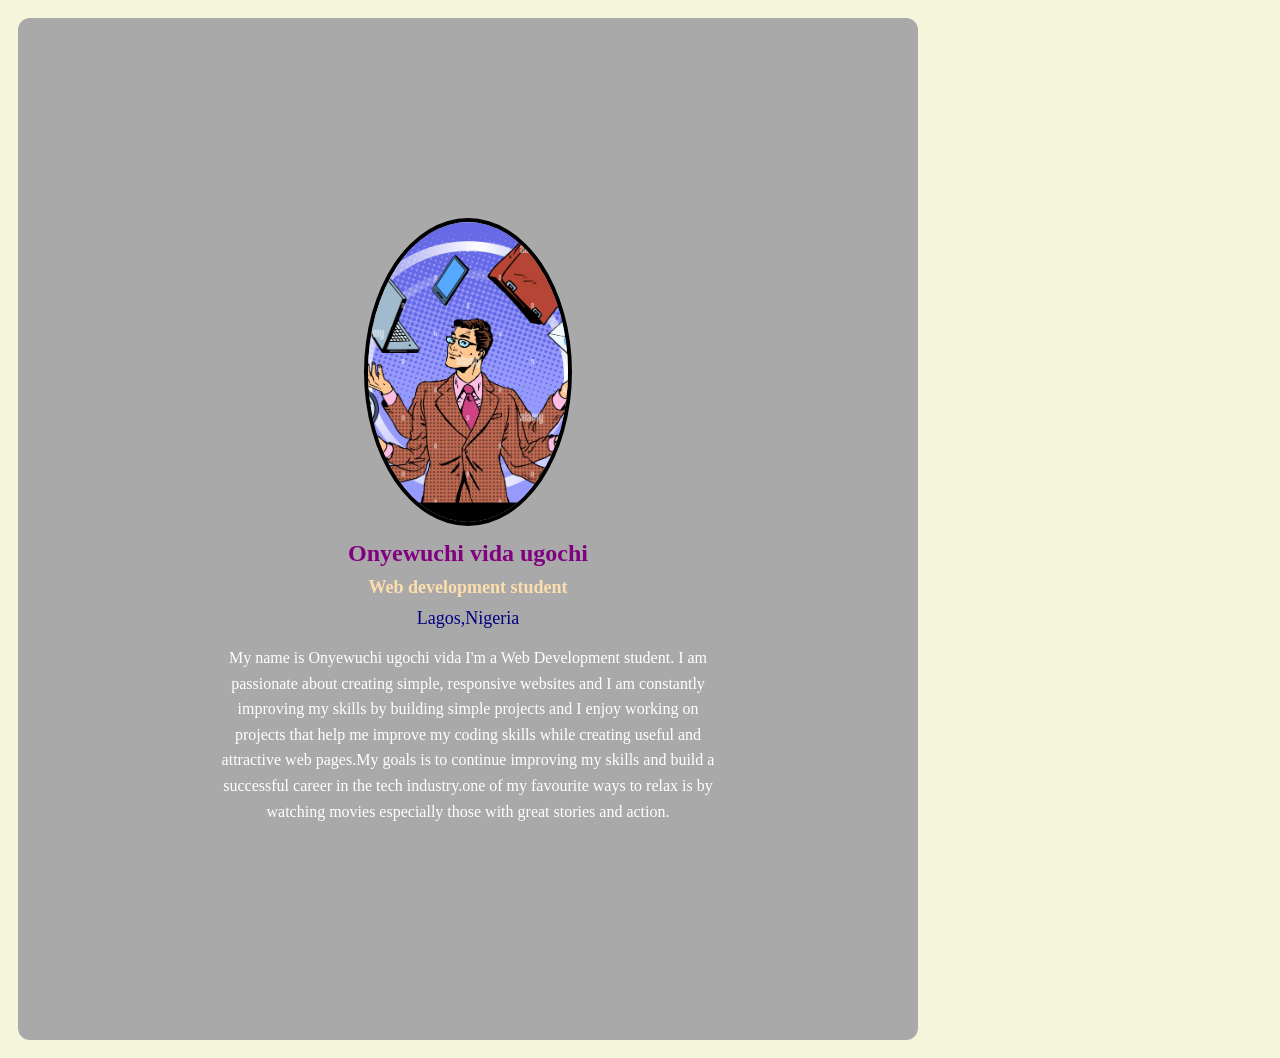
<file: MY Profile card.html>
<!DOCTYPE html>
<!-- saved from url=(0034)http://127.0.0.1:5500/profile.html -->
<html lang="en"><head><meta http-equiv="Content-Type" content="text/html; charset=UTF-8">
    
    <meta name="viewport" content="width=device-width, initial-scale=1.0">
    <title>MY Profile card</title>
    <link rel="stylesheet" href="./MY Profile card_files/profile.css">
</head>
<body>
    <div id="profile-card">
    <img class="profile-picture" src="./MY Profile card_files/time-management-businessman-gadgets-business-concept-G0ETPB.jpg" alt="profile picture">
    <h1 class="profile-name">Onyewuchi vida ugochi</h1>
    <h2 class="job-title">Web development student</h2>
    <p class="location">Lagos,Nigeria</p>
    <p class="bio">My name is Onyewuchi ugochi vida I'm a Web Development student. I am passionate about creating simple, responsive websites and I am constantly improving my skills by building simple projects and I enjoy working on projects that help me improve my coding skills while creating useful and attractive web pages.My goals is to continue improving my skills and build a successful career in the tech industry.one of my favourite ways to relax is by watching movies especially those with great stories and action.</p>
    </div>
<!-- Code injected by live-server -->
<script>
	// <![CDATA[  <-- For SVG support
	if ('WebSocket' in window) {
		(function () {
			function refreshCSS() {
				var sheets = [].slice.call(document.getElementsByTagName("link"));
				var head = document.getElementsByTagName("head")[0];
				for (var i = 0; i < sheets.length; ++i) {
					var elem = sheets[i];
					var parent = elem.parentElement || head;
					parent.removeChild(elem);
					var rel = elem.rel;
					if (elem.href && typeof rel != "string" || rel.length == 0 || rel.toLowerCase() == "stylesheet") {
						var url = elem.href.replace(/(&|\?)_cacheOverride=\d+/, '');
						elem.href = url + (url.indexOf('?') >= 0 ? '&' : '?') + '_cacheOverride=' + (new Date().valueOf());
					}
					parent.appendChild(elem);
				}
			}
			var protocol = window.location.protocol === 'http:' ? 'ws://' : 'wss://';
			var address = protocol + window.location.host + window.location.pathname + '/ws';
			var socket = new WebSocket(address);
			socket.onmessage = function (msg) {
				if (msg.data == 'reload') window.location.reload();
				else if (msg.data == 'refreshcss') refreshCSS();
			};
			if (sessionStorage && !sessionStorage.getItem('IsThisFirstTime_Log_From_LiveServer')) {
				console.log('Live reload enabled.');
				sessionStorage.setItem('IsThisFirstTime_Log_From_LiveServer', true);
			}
		})();
	}
	else {
		console.error('Upgrade your browser. This Browser is NOT supported WebSocket for Live-Reloading.');
	}
	// ]]>
</script>

</body></html>
</file>
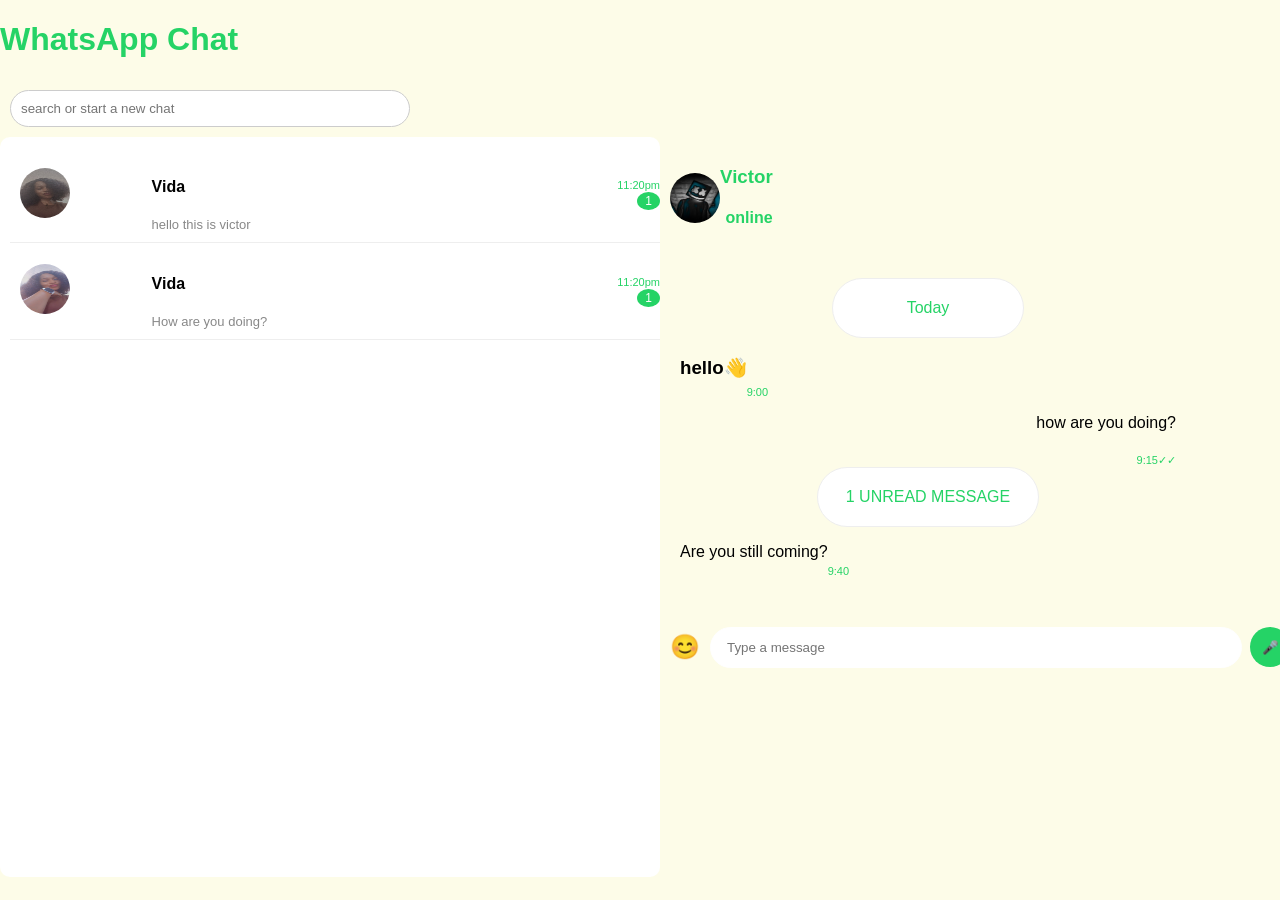
<file: WhatsApp Chat.html>
<!DOCTYPE html>
<!-- saved from url=(0035)http://127.0.0.1:5500/whatsapp.html -->
<html lang="en"><head><meta http-equiv="Content-Type" content="text/html; charset=UTF-8">
    
    <meta name="viewport" content="width=device-width, initial-scale=1.0">
    <title>WhatsApp Chat</title>
    <style>
        body{
            font-family: Arial, Helvetica, sans-serif;
            background-color: #fdfce8;
            margin: 0;
        }

        header{
            color: #25d366;
            justify-content: left;
        }

        .search-box{
            padding: 10px;
        }
        .search-box input{
            width: 30%;
            padding: 10px;
            border-radius: 50px;
            border: 1px solid #ccc;
        }

.app{
            display: flex;
            width: 100%;
        }

        .sidebar_chat{
            width: 50%;
            height: 80dvh;
            padding: 10px;
            background: #ffffff;
            border-radius: 10px;
        }

        .img2{
            width: 50px;
            height: 50px;
            border-radius: 50%;
        }

        .chat1{
            display: flex;
            align-items: center;
            width: 100%;
            justify-content: space-between;
            gap: 10px;
            padding: 10px;
            border-bottom: 1px solid #eee;
        }

        .chat-container{
            flex-basis: 60%;
        }
        
        .chat-container p{
            margin: 0;
            font-size: 13px;
            color: #888;
        }

        .bottom{
            text-align: right;
        }

        .bottom h6{
            margin: 0;
        }
        .bottom p{
            display: inline-block;
            background: #25d366;
            color: #ffffff;
            border-radius: 50%;
            padding: 2px 8px;
            font-size: 12px;
            margin: 0;
        }
        .time{
            color: #25d366;
            font-size: 11px;
            font-weight: normal;
            margin: 0;
            white-space: nowrap;
            align-self: flex-end;
        }

        
        .main-container{
            display: flex;
            flex-direction: column;
            flex:1;
            background: #fdfce8;
            width:100%;
            
        }
        .chat-header{
            justify-content: left;
            flex:1;
            display: flex;
        }
        .received{
            display: flex;
            justify-self:left;
            text-align: right;
            justify-self: flex-start;

        }
.sent{
            display: flex;
            flex-direction: column;
            align-items: flex-end;
            gap: 6px;
            text-align: right;
            justify-items: flex-end;
        }
.chat-body{
            display:block;
            padding: 20px;
            flex-wrap: wrap;
            background-color:#fdfce8 ;
            width: 80%;
            margin-bottom: 20px;
        }


.message-box{
            display: flex;
            width: 100%;
            font-size: 14px;
            align-items: center;
            gap: 10px;
            padding: 10px;
        
        }
        .message-input{
            display: flex;
            flex: 1;
            align-items: center;
            gap: 8px;
        }
        .message-box input{
            border-radius: 60px;
            width: 100%;
            flex: 1;
            padding: 12px 16px;
            border: 1px solid #fff;
        }
        .emoji{
            font-size: 24px;
        }
        .mic-btn{
            border-radius: 50%;
            border: none;
            background: #25d366;
            color: #ffffff;
            width: 40px;
            height: 40px;
        }
        
        .day{
            width: 150px;
            padding: 20px;
            color: #25d366;
            margin:auto;
            border:1px solid #eee;
            border-radius: 200px;
            text-align: center;
            background: #fff;
        }

        .unread{
            width:180px;
            padding: 20px;
            color: #25d366;
            margin: 0 auto;
            text-align: center;
            border-radius: 200px;
            background: #fff;
            border: 1px solid #eee;
        }
        
        #chat-header{
            display: flex;
            justify-self: right;
            align-items: last baseline;
            padding: 10px;
            text-align: right;
        }

@media screen and (max-width: 768px)
    {

            .sidebar_chat{
                width: 100%;
                height: auto;
            }
            .main-container{
                width: 100%;
            }
            .chat-body{
                width: 50%;
            }
            .message-box input{
                width: 50%;
            }
        }


    </style>
</head>
<body>
    <header>
        <h1>WhatsApp Chat</h1>
    </header>

    <div class="search-box">
        <input type="text" placeholder="search or start a new chat">
    </div>

    <div class="app">
        <!-- Sidebar (left) -->
        <div class="sidebar_chat">
            <!-- chat 1 -->
            <div class="chat1">
                <div class="profile_image">
                    <img src="./WhatsApp Chat_files/Snapchat-150559685.jpg" alt="vida" class="img2">
                </div>
                <div class="chat-container">
                    <div class="top">
                        <h4>Vida</h4>
                        <p>hello this is victor</p>
                    </div>
                </div>
                <div class="bottom">
                    <h6 class="time">11:20pm</h6>
                    <p>1</p>
                </div>
            </div>

            <!-- chat 2 -->
            <div class="chat1">
                <div class="profile_image">
                    <img src="./WhatsApp Chat_files/Snapchat-2045907723.jpg" alt="vida" class="img2">
                </div>
                <div class="chat-container">
                    <div class="top">
                        <h4>Vida</h4>
                        <p>How are you doing?</p>
                    </div>
                </div>
                <div class="bottom">
                    <h6 class="time">11:20pm</h6>
                    <p>1</p>
                </div>
            </div>
        </div>

        <!-- Main container (right)--->
        <main class="main-container">
            <!-- chat header -->
            <header id="chat-header">
                <img src="./WhatsApp Chat_files/4df6e459a88449c688e85d7b2820771c.jpg" alt="vida" class="img2">
                <div>
                    <h3>Victor</h3>
                    <h4>online</h4>
                </div>
            </header>

            <section class="chat-body">
                <div class="day">Today</div>

                <div class="received">
                    <h3>hello👋</h3>
                    <h4 class="time">9:00</h4>
                </div>
                
        
                <div class="sent">
                    <p>how are you doing?</p>
                    <h4 class="time">9:15✓✓</h4>
                </div>

                <div class="unread">
                    1 UNREAD MESSAGE
                </div>

                <div class="received">
                    <p>Are you still coming?</p>
                    <h4 class="time">9:40</h4>
                </div>
            </section>

            <!---------message box-->
            <div class="message-box">
                <span class="emoji">😊</span>

            <div class="message-input">
                <input type="text" placeholder="Type a message">
                <button class="mic-btn">🎤</button>
        


            </div>
        </div></main>
    </div>
<!-- Code injected by live-server -->
<script>
	// <![CDATA[  <-- For SVG support
	if ('WebSocket' in window) {
		(function () {
			function refreshCSS() {
				var sheets = [].slice.call(document.getElementsByTagName("link"));
				var head = document.getElementsByTagName("head")[0];
				for (var i = 0; i < sheets.length; ++i) {
					var elem = sheets[i];
					var parent = elem.parentElement || head;
					parent.removeChild(elem);
					var rel = elem.rel;
					if (elem.href && typeof rel != "string" || rel.length == 0 || rel.toLowerCase() == "stylesheet") {
						var url = elem.href.replace(/(&|\?)_cacheOverride=\d+/, '');
						elem.href = url + (url.indexOf('?') >= 0 ? '&' : '?') + '_cacheOverride=' + (new Date().valueOf());
					}
					parent.appendChild(elem);
				}
			}
			var protocol = window.location.protocol === 'http:' ? 'ws://' : 'wss://';
			var address = protocol + window.location.host + window.location.pathname + '/ws';
			var socket = new WebSocket(address);
			socket.onmessage = function (msg) {
				if (msg.data == 'reload') window.location.reload();
				else if (msg.data == 'refreshcss') refreshCSS();
			};
			if (sessionStorage && !sessionStorage.getItem('IsThisFirstTime_Log_From_LiveServer')) {
				console.log('Live reload enabled.');
				sessionStorage.setItem('IsThisFirstTime_Log_From_LiveServer', true);
			}
		})();
	}
	else {
		console.error('Upgrade your browser. This Browser is NOT supported WebSocket for Live-Reloading.');
	}
	// ]]>
</script>


</body></html>
</file>
<file: MY Profile card_files/profile.css>
body {
    background-color: beige;
    font-family: cursive;
    color: white;
    display: flex;
}

#profile-card {
    max-width: 500px;
    background-color: darkgrey;
    padding: 200px;
    border-radius: 12px;
    margin: 10px;
    text-align:center;
}

.profile-picture {
    width: 200px;
    height: 300px;
    border-radius: 80%;
    border: 4px solid black;
    object-fit: cover; 
    text-align: center;
    font-display: block;
}

.profile-name {
    font-size: x-large;
    color: purple;
    margin: 10px;
    display:block;
    text-align: center;
}

.job-title {
    color: navajowhite;
    font-size: large;
    margin: 10px;
}

.location {
    font-size: large;
    color: navy;
    margin: 10px;
    display: block;
    text-align: center;
}

.bio{
    font-size:  16px;
    color: white;
    line-height: 1.6;
    display:block;
    text-align: center;
    max-width: 500px;
    width:100%;
}
</file>
